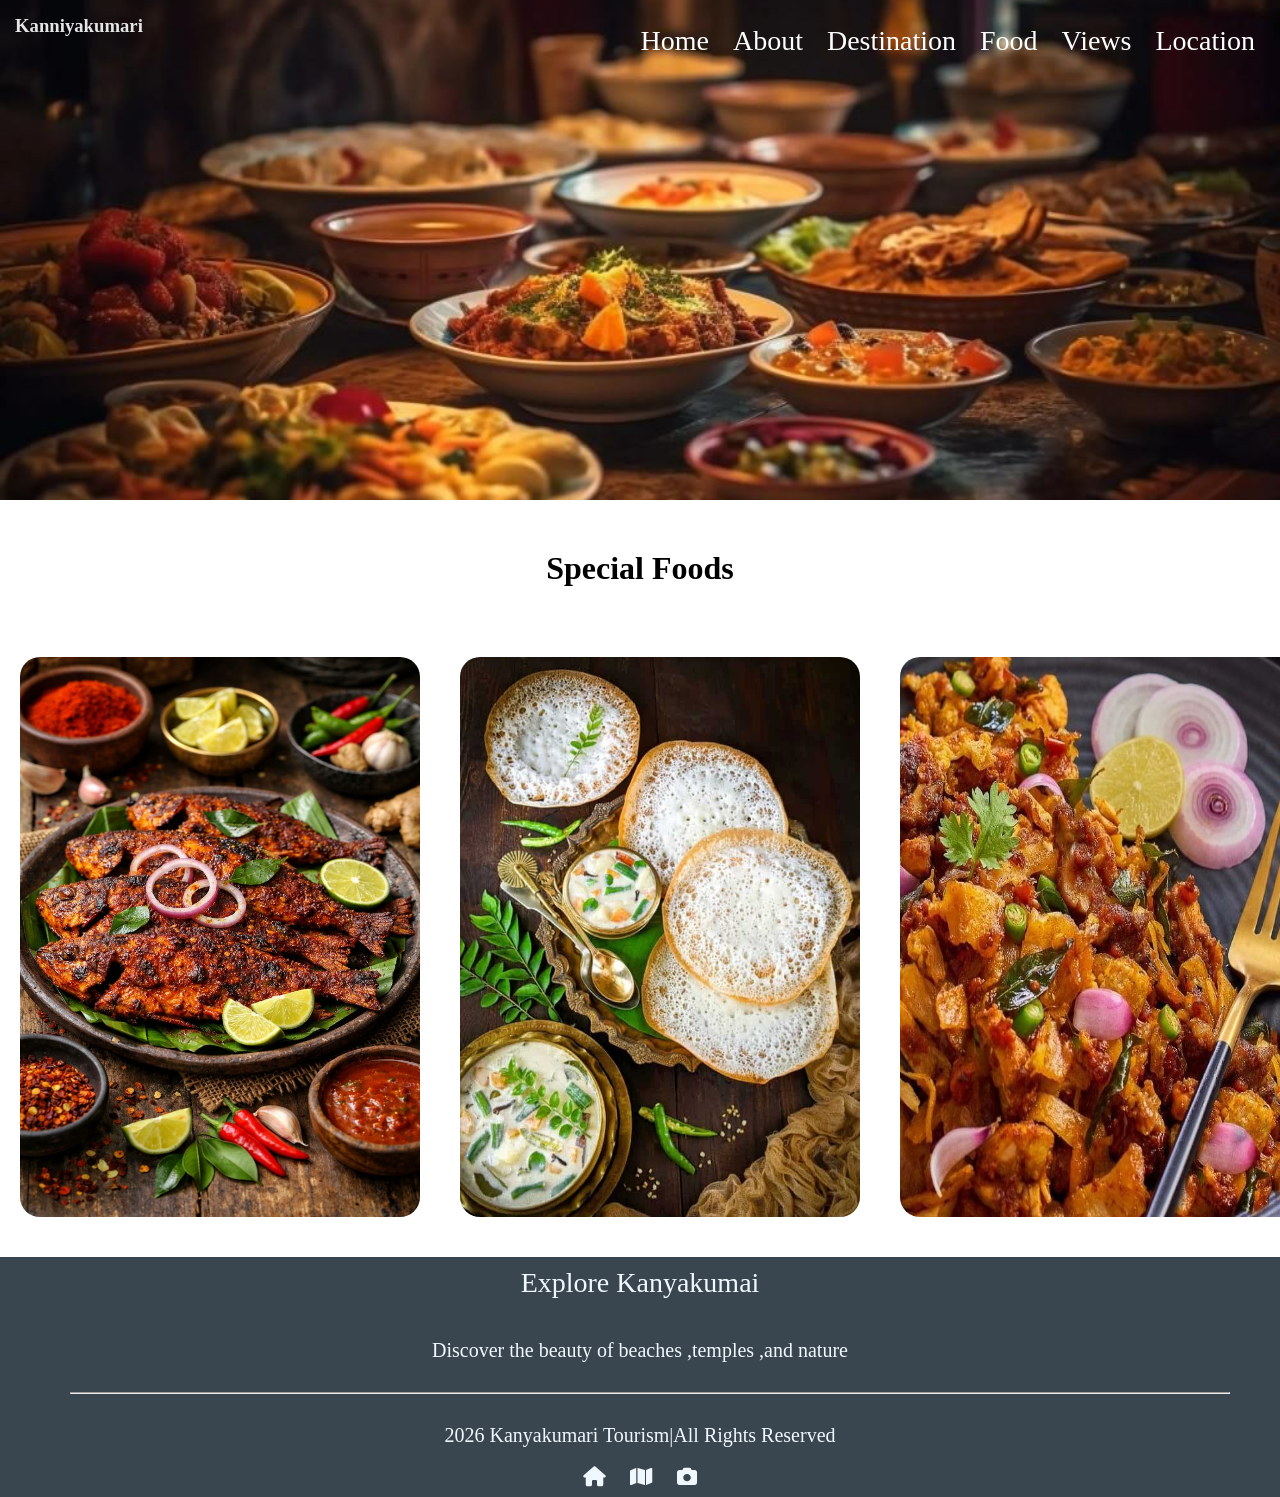
<file: frontend/food.html>
<!DOCTYPE html>
<html lang="en">
<head>
    <meta charset="UTF-8">
    <meta name="viewport" content="width=device-width, initial-scale=1.0">
    <link rel="stylesheet" href="./food.css">
     <link rel="stylesheet" href="https://cdnjs.cloudflare.com/ajax/libs/font-awesome/6.5.0/css/all.min.css">
     <link href="https://unpkg.com/aos@2.3.1/dist/aos.css" rel="stylesheet">
     <script src="https://unpkg.com/aos@2.3.1/dist/aos.js"></script>
    <title>Document</title>
</head>
<body>
    <section class="sec-hero">
     <nav class="navbar">

            <div>

                <h1>Kanniyakumari</h1>
            </div>

            <div>

                <input type="checkbox" id="check" />

                <label for="check" class="checking">
                    <i class="fas fa-bars"></i>

                </label>
                <ul>
                    <a href="./index.html"><li>Home</li></a>
                    <a href="./about.html"><li>About</li></a>
                   <a href="./destination.html"><li>Destination</li></a>
                    <a href="./food.html"><li>Food</li></a>
                    <a href="./gallery.html"><li>Views</li></a>
                    <a href="./location.html"><li>Location</li></a>
                </ul>


            </div>
        </nav>
        
        
        

    </section>
     <!-- <section>
        <h1 class="food-about">Special Foods</h1>
        <div class="food">
           
        <div class="foods" data-aos="zoom-in">
            <img src="../assets/fish.jpg">
        </div>
        <div class="foods" data-aos="zoom-in">
            <img src="../assets/aapam1.jpg">
        </div>
        <div class="foods" data-aos="zoom-in">
            <img src="../assets/kothuparota.jpg">
        </div>
        <div class="foods" data-aos="zoom-in">
            <img src="../assets/idiyapam.jpg">
        </div>
         <div class="foods" data-aos="zoom-in">
            <img src="../assets/full meals.jpg">
        </div>
        
        <div class="foods" data-aos="zoom-in">
            <img src="../assets/pongal.jpg">
        </div>
        <div class="foods" data-aos="zoom-in">
            <img src="../assets/chicken.jpg">
        </div>

        
        

</div> -->

    <h1 class="food-about">Special Foods</h1>

    <div class="food">

        <div class="foods" data-aos="zoom-in">
            <img src="../assets/fish.jpg">
            <p>Fish Curry</p>
        </div>

        <div class="foods" data-aos="zoom-in">
            <img src="../assets/aapam1.jpg">
            <p>Appam</p>
        </div>

        <div class="foods" data-aos="zoom-in">
            <img src="../assets/kothuparota.jpg">
            <p>Kothu Parotta</p>
        </div>

        <div class="foods" data-aos="zoom-in">
            <img src="../assets/idiyapam.jpg">
            <p>Idiyappam</p>
        </div>

        <div class="foods" data-aos="zoom-in">
            <img src="../assets/full meals.jpg">
            <p>Full Meals</p>
        </div>

        <div class="foods" data-aos="zoom-in">
            <img src="../assets/pongal.jpg">
            <p>Pongal</p>
        </div>

        <div class="foods" data-aos="zoom-in">
            <img src="../assets/chicken.jpg">
            <p>Chicken Curry</p>
        </div>

    </div>
</section>

    
     <section class="lastsection">
        <div>
            <p class="footer-main1">Explore Kanyakumai</p>
            <p class="footer-main2">Discover  the  beauty  of  beaches ,temples ,and  nature</p>
            
           
        <hr>
        <div>
            <P class="footer-main3">2026 Kanyakumari Tourism|All Rights Reserved</P>
        </div>
        </div>
        <div class="icons">
        <i class="fa-solid fa-house icon"></i>
        <i class="fa-solid fa-map icon"></i> 
        <i class="fa-solid fa-camera icon"></i>
</div>
    </section>
    <script>
     AOS.init();
   </script>
   <script src="./script.js"></script>
</body>
</html>
</file>
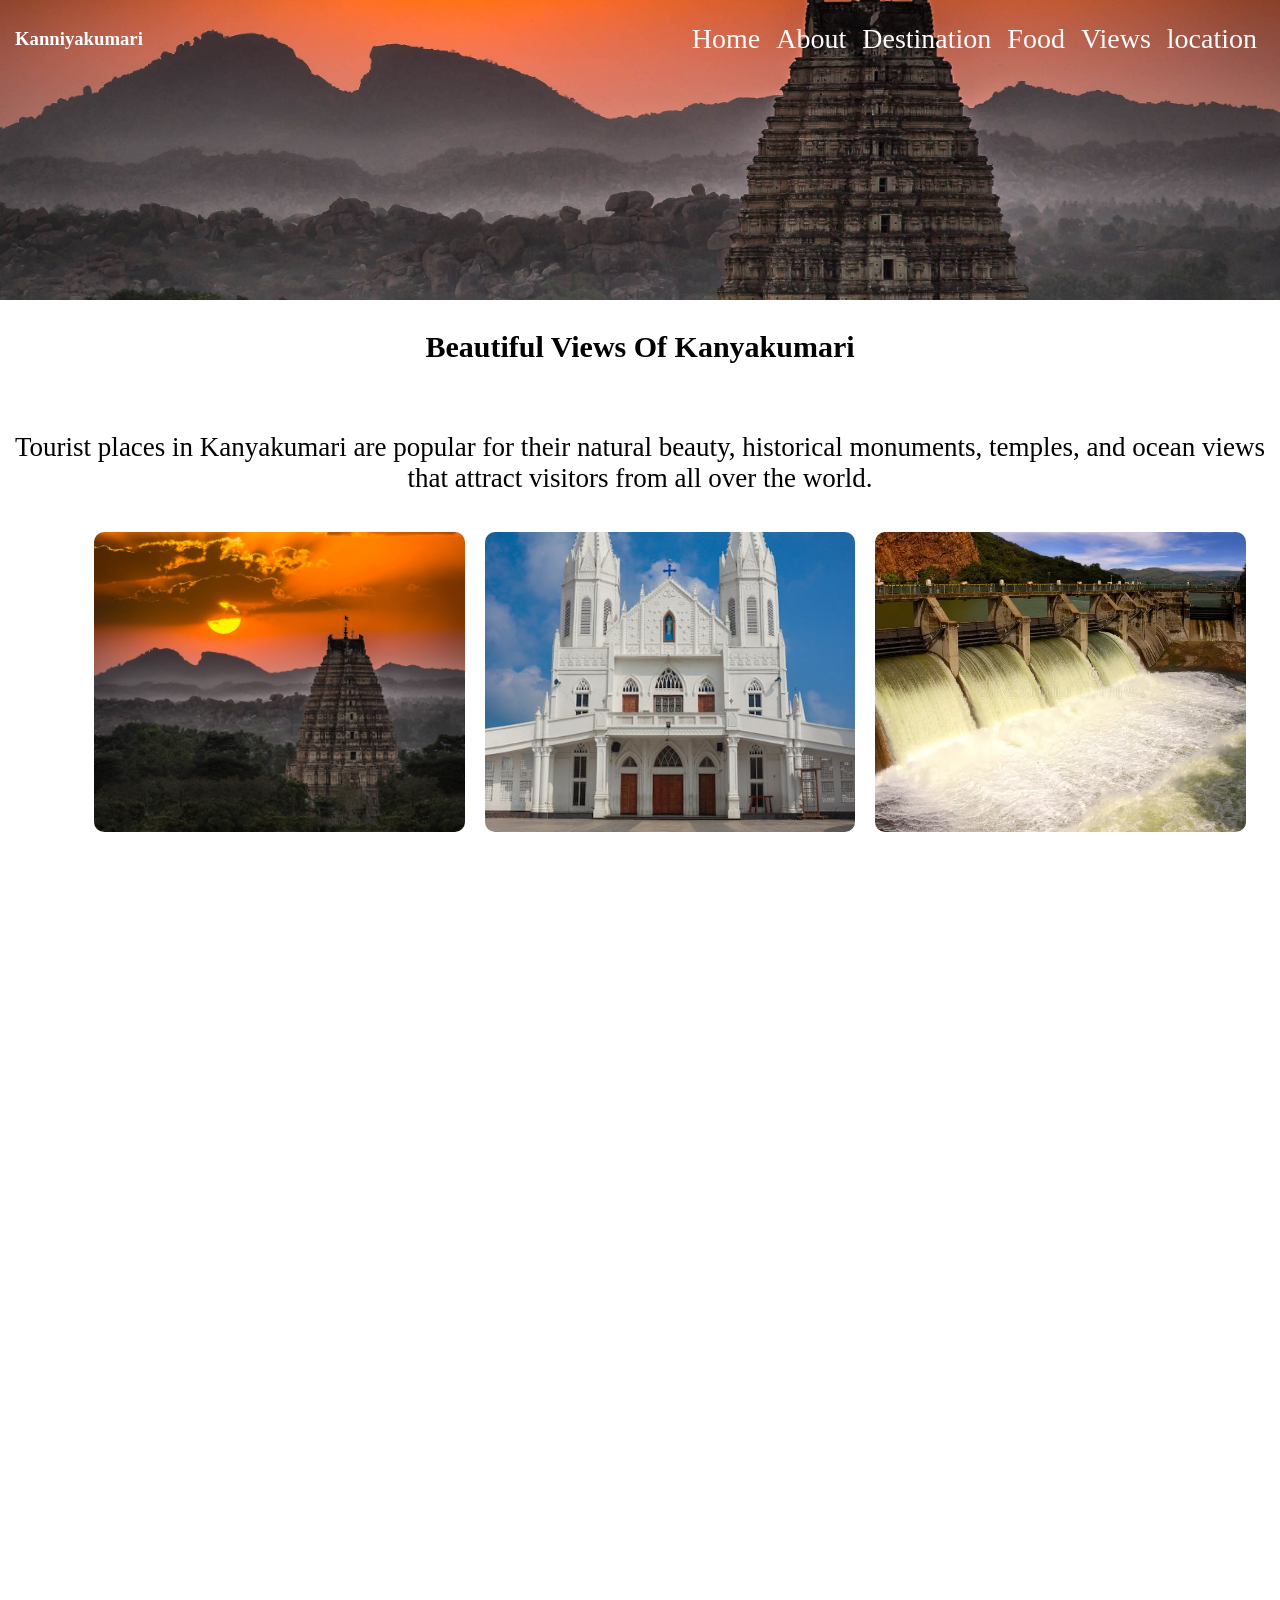
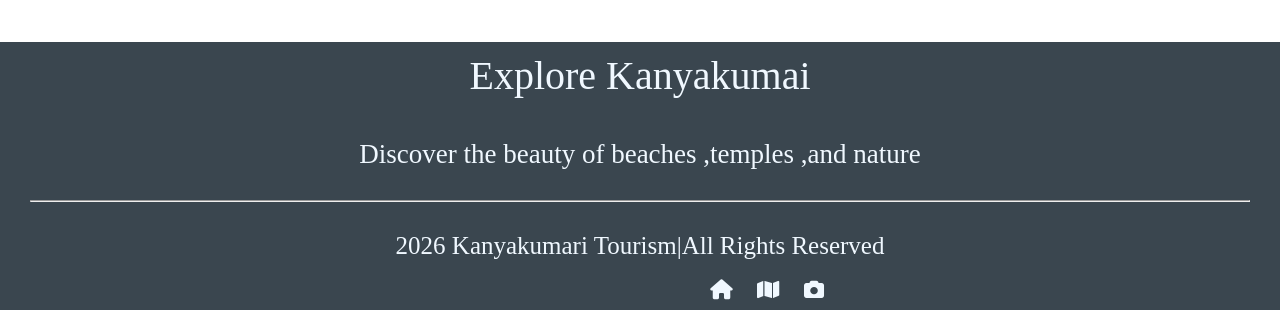
<file: frontend/gallery.html>
<!DOCTYPE html>
<html lang="en">

<head>
    <meta charset="UTF-8">
    <meta name="viewport" content="width=device-width, initial-scale=1.0">
    <link rel="stylesheet" href="./gallery.css">
    <link rel="stylesheet" href="https://cdnjs.cloudflare.com/ajax/libs/font-awesome/6.5.0/css/all.min.css">
    
    <link href="https://unpkg.com/aos@2.3.1/dist/aos.css" rel="stylesheet">
    <script src="https://unpkg.com/aos@2.3.1/dist/aos.js"></script>
    <title>Document</title>
</head>

<body>
    <section class="sec-hero">
     <nav class="navbar">

            <div>

                <h1>Kanniyakumari</h1>
            </div>

            <div>

                <input type="checkbox" id="check" />

                <label for="check" class="checking">
                    <i class="fas fa-bars dashboard"></i>

                </label>

                <ul>
                    <a href="./index.html">
                        <li>Home</li>
                    </a>
                    <a href="./about.html">
                        <li>About</li>
                    </a>
                    <a href="./destination.html">
                        <li>Destination</li>
                    </a>
                    <a href="./food.html">
                        <li>Food</li>
                    </a>
                    <a href="./gallery.html">
                        <li>Views</li>
                    </a>
                    <a href="./location.html">
                        <li>location</li>
                    </a>
                </ul>


            </div>
        </nav>
        

    </section>


    <section>


        <p class="views-about">Beautiful Views Of Kanyakumari</p>
        <p class="gallery-about">Tourist places in Kanyakumari are popular for their natural beauty, historical
            monuments, temples, and ocean views that attract visitors from all over the world.</p>


        <div class="gallery">

            <div class="pic" data-aos="fade-up" data-aos-duration="3000">
                <img class="gallery-image" src="../assets/temple1.jpg">
                <div class="overlay">
                    <p>Thanumalayam Temple</p>
                </div>
            </div>
            <div class="pic" data-aos="fade-up" data-aos-duration="3000">
                <img class="gallery-image" src="../assets/church.jpeg">
                <div class="overlay">
                    <p>St. Xavier's Cathedral</p>
                </div>
            </div>
            <div class="pic" data-aos="fade-up" data-aos-duration="3000">
                <img class="gallery-image" src="../assets/dam.webp">
                <div class="overlay">
                    <p>Perunchani Dam</p>
                </div>
            </div>
            <div class="pic" data-aos="fade-up" data-aos-duration="3000">
                <img class="gallery-image" src="../assets/falls.jpg">
                <div class="overlay">
                    <p>Vattaparai Falls</p>
                </div>
            </div>
            <div class="pic" data-aos="fade-up" data-aos-duration="3000">
                <img class="gallery-image" src="../assets/temple2.jpg">
                <div class="overlay">
                    <p>Beautiful Temple View</p>
                </div>
            </div>
            <div class="pic" data-aos="fade-up" data-aos-duration="3000">
                <img class="gallery-image" src="../assets/windmill.jpg">
                <div class="overlay">
                    <p>Beautiful Temple View</p>
                </div>
            </div>
            <div class="pic" data-aos="fade-up" data-aos-duration="3000">
                <img class="gallery-image" src="../assets/padmanathapuram.jpg">
                <div class="overlay">
                    <p>Beautiful Temple View</p>
                </div>
            </div>
            <div class="pic" data-aos="fade-up" data-aos-duration="3000">
                <img class="gallery-image" src="../assets/park.jpg">
                <div class="overlay">
                    <p>Beautiful Temple View</p>
                </div>
                
            </div>
            <div class="pic" data-aos="fade-up" data-aos-duration="3000">
                <img class="gallery-image" src="../assets/statue.jpg">
                <div class="overlay">
                    <p>Beautiful Temple View</p>
                </div>
            </div>
        </div>


    </section>
    <section class="lastsection">
        <div>
            <p class="footer-main1">Explore Kanyakumai</p>
            <p class="footer-main2">Discover the beauty of beaches ,temples ,and nature</p>
           
            <hr>
            <div>
                <P class="footer-main3">2026 Kanyakumari Tourism|All Rights Reserved</P>
            </div>
        </div>
        <div class="icons">
            <i class="fa-solid fa-house icon"></i>
            <i class="fa-solid fa-map icon"></i>
            <i class="fa-solid fa-camera icon"></i>
        </div>
    </section>
    <script>
        AOS.init();
    </script>
    <script src="./galery.js"></script>


</body>

</html>
</file>
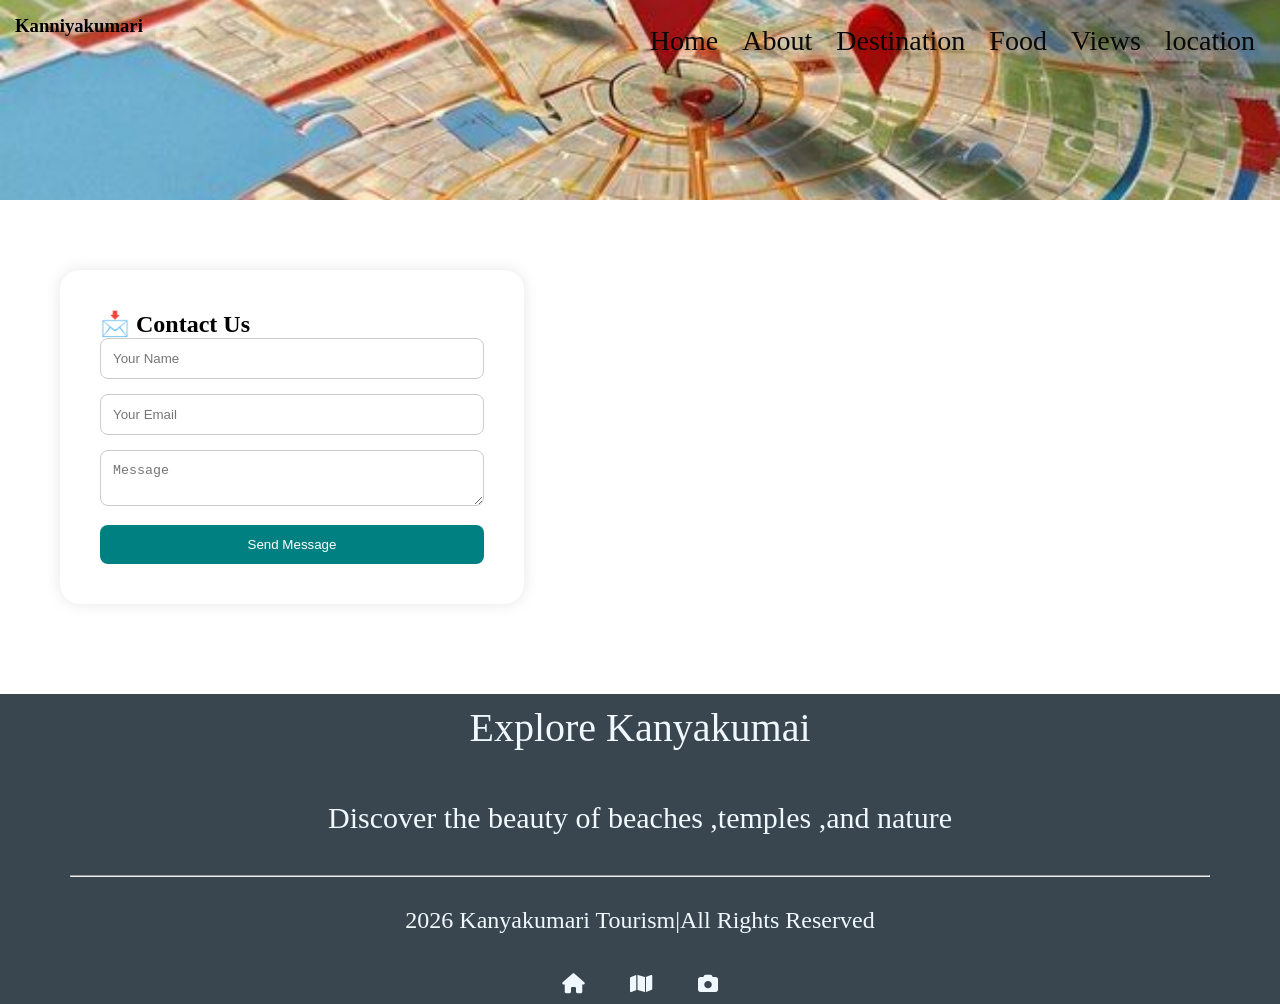
<file: frontend/location.html>
<!DOCTYPE html>
<html lang="en">
<head>
    <meta charset="UTF-8">
    <meta name="viewport" content="width=device-width, initial-scale=1.0">
     <!-- <link rel="stylesheet" href="https://cdnjs.cloudflare.com/ajax/libs/font-awesome/6.5.0/css/all.min.css"> -->
      <link rel="stylesheet" href="https://cdnjs.cloudflare.com/ajax/libs/font-awesome/6.5.0/css/all.min.css">
    
    <title>Document</title>
    <link rel="stylesheet" href="./location.css">
</head>
<body>
    <!-- <section class="location">
    <h2>📍 Kanyakumari Location</h2>

    <iframe class="map"
        src="https://www.google.com/maps?q=Kanyakumari,Tamil%20Nadu&output=embed"
        loading="lazy">
    </iframe>
</section> -->
<section class="sec-hero">
        <nav class="navbar">

            <div>

                <h1>Kanniyakumari</h1>
            </div>

            <div>

                <input type="checkbox" id="check" />
            

                <label for="check" class="checking">
                    <i class="fas fa-bars"></i>

                </label>
                <ul>
                    <a href="./index.html"><li>Home</li></a>
                    <a href="./about.html"><li>About</li></a>
                    <a href="./destination.html"><li>Destination</li></a>
                    <a href="./food.html"><li>Food</li></a>
                    <a href="./gallery.html"><li>Views</li></a>
                    <a href="./location.html"><li>location</li></a>
                </ul>


            </div>
        </nav>
        

    </section>
<section class="contact-map">

    <!-- Contact Form -->
    <div class="form-box">
        <h2>📩 Contact Us</h2>
        

        <form>
            <input type="text" placeholder="Your Name" required>
            <input type="email" placeholder="Your Email" required>
            <textarea placeholder="Message" required></textarea>

            <button type="submit">Send Message</button>
        </form>
    </div>

    <!-- Map -->
    <div class="map-box">
        <iframe class="map-frame"
        src="https://www.google.com/maps?q=Kanyakumari&output=embed">
        </iframe>
    </div>

</section>
<section class="lastsection">
        <div>
            <p class="footer-main1">Explore Kanyakumai</p>
            <p class="footer-main2">Discover  the  beauty  of  beaches ,temples ,and  nature</p>
        
            
        <hr>
        </div>
        <div>
            <P class="footer-main3">2026 Kanyakumari Tourism|All Rights Reserved</P>
        </div>
        </div>
        <div class="icons">
        <i class="fa-solid fa-house icon"></i>
        <i class="fa-solid fa-map icon"></i> 
        <i class="fa-solid fa-camera icon"></i>
</div>
    <script src="./location.js"></script>
</body>
</html>
</file>
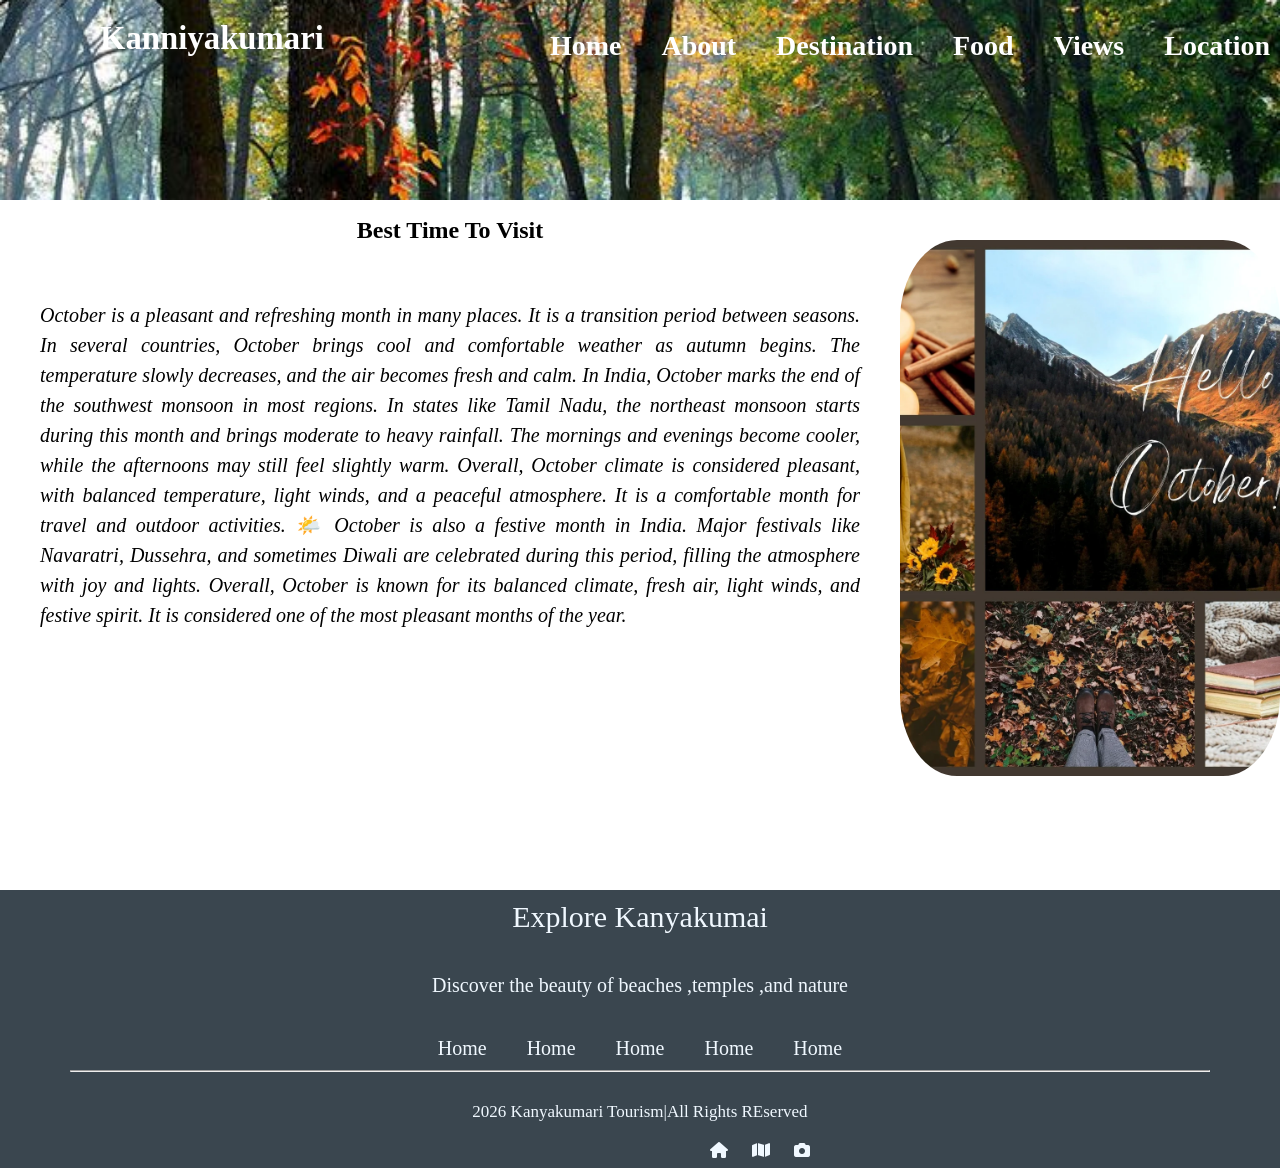
<file: frontend/visit.html>
<!DOCTYPE html>
<html lang="en">
<head>
    <meta charset="UTF-8">
    <meta name="viewport" content="width=device-width, initial-scale=1.0">
    <title>Document</title>
    <link rel="stylesheet" href="./visit.css">
     <link rel="stylesheet" href="https://cdnjs.cloudflare.com/ajax/libs/font-awesome/6.5.0/css/all.min.css">
</head>
<body>
    <section class="sec-hero">
        <nav class="nav">
            <div>
                <ul>
                    <h1>Kanniyakumari</h1>
                </ul>
            </div>
            <div>
                <ul>
                    <a href="./index.html"><li>Home</li></a>
                    <a href="./about.html"><li>About</li></a>
                    <a href="./destination.html"><li>Destination</li></a>
                    <a href="./food.html"><li>Food</li></a>
                    <a href="./gallery.html"><li>Views</li></a>
                    <a href="./location.html"><li>Location</li></a>
                </ul>


            </div>
        </nav>
        

    </section>
    <section>
        <div class="about-visit">
            <div>
                <h1 class="para-visit">Best Time To Visit</h1>
                <p class="about-para">October is a pleasant and refreshing month in many places. It is a transition
                    period between seasons. In
                    several countries, October brings cool and comfortable weather as autumn begins. The temperature
                    slowly
                    decreases, and the air becomes fresh and calm.

                    In India, October marks the end of the southwest monsoon in most regions. In states like Tamil Nadu,
                    the
                    northeast monsoon starts during this month and brings moderate to heavy rainfall. The mornings and
                    evenings
                    become cooler, while the afternoons may still feel slightly warm.

                    Overall, October climate is considered pleasant, with balanced temperature, light winds, and a
                    peaceful
                    atmosphere. It is a comfortable month for travel and outdoor activities. 🌤️
                    October is also a festive month in India. Major festivals like Navaratri, Dussehra, and sometimes
                    Diwali are celebrated during this period, filling the atmosphere with joy and lights.

                    Overall, October is known for its balanced climate, fresh air, light winds, and festive spirit. It
                    is considered one of the most pleasant months of the year.</p>
            </div>
            <div class="img-visiter">
                <img class="img-visit" src="../assets/october.webp">
            </div>
        </div>

    </section>
    <section class="lastsection">
        <div>
            <p class="footer-main1">Explore Kanyakumai</p>
            <p class="footer-main2">Discover  the  beauty  of  beaches ,temples ,and  nature</p>
            <div class="footer">
            <div class="footer-main">
                <P>Home</P>
            </div>
            <div class="footer-main">
                <P >Home</P>
            </div>
            <div class="footer-main">
                <P >Home</P>
            </div>
            <div class="footer-main">
                <P >Home</P>
            </div>
            <div class="footer-main ">
                <P >Home</P>
            </div>
     
        </div>
        <hr>
        <div>
            <P class="footer-main3">2026 Kanyakumari Tourism|All Rights REserved</P>
        </div>
        </div>
        <div class="icons">
        <i class="fa-solid fa-house icon"></i>
        <i class="fa-solid fa-map icon"></i> 
        <i class="fa-solid fa-camera icon"></i>
</div>
    </section>
</body>
</html>
</file>
<file: frontend/food.css>
* {
    margin: 0;
    padding: 0;
    box-sizing: border-box;
}
html,body{
  overflow-x: hidden;
}
/* hero nav section */

.navbar {
    display: flex;
    justify-content: space-between;
    list-style: none;
    padding: 15px;
    color:rgb(229, 229, 229);

}

.navbar ul {
    list-style-type: none;
   
}





.checking {

display: none;

}

#check {

display: none;
}



.navbar li {



display: inline-block;



padding: 10px;



font-size: 28px;
}



.navbar li:hover {
  color: #0e0e0e;
}


 .nav,a,li{
  color: rgb(255, 255, 255);
} 

/* .navbar h1{
  color: aliceblue;
} */





.sec-hero
{
    background-image:url("../assets/background1.jpg");
    background-size: cover;      
    background-position: center;
    background-repeat: no-repeat;
    margin: 0;                
   height:500px;
   width: 100%; 
  

}


.content
{

  height: 100vh;
  
  justify-content: center; 
  align-items: center;      
  text-align: center;
  color: aliceblue;
  margin-top: 10px;
  
}
.content p{
  margin-top: 20px;
  font-size: 39px;
}
.content h1{
  font-size: 60px;
  margin-top: 40px;
}
.content button{
  border-radius:15px;
  padding: 8px;
  margin-top: 15px;

  border-color:black;
  border-style: none;
  align-items: end;
 
  background-color:rgba(255, 255, 255, 0.336);
  font-size: 20px;

  


  
}


.food img
{
  width: 100%;
  height: 100%;
}
.food{
  display: flex;
  flex-direction: row;
  width: 100%;
  flex-wrap: nowrap;
  overflow-x: scroll;
  scrollbar-width: none;

}
.foods
{
  width:400px;
  height:560px;
  flex-shrink: 0;
  overflow: hidden;
  margin:20px;
  border-radius: 20px;
  position: relative;
    overflow: hidden;
}
.food-about{
  text-align: center;
  margin: 50px;
}

.foods p{
    position: absolute;
    bottom: -40px;
    left: 0;
    width: 100%;
    text-align: center;
    background: rgba(0,0,0,0.7);
    color: white;
    padding: 8px;
    transition: 0.4s;
    font-size: 20px;
}

.foods:hover p{
    bottom: 0;
}





.footer-main1
{
  text-align: center;
  font-size: 28px;
  margin: 20px;
  padding: 10px;
  
}
.footer-main2
{
  text-align: center;
  font-size: 20px;
  margin: 20px;
  padding: 10px;
  
  /* padding: 10px; */
}
.footer-main3
{
  text-align: center;
  font-size: 20px;
  padding: 10px;
  gap:10px;
  margin-top: 20px;
}

.footer-body
{
  text-align: center;
}
.footer {
    display: flex;
    justify-content: center;   /* horizontal center */
    align-items: center;       /* vertical center */
    gap: 40px;                 /* space between items */
    /* background-color: #0a2a43; */
    padding: 10px 0;
    font-size: 20px;
    /* background-color: darkblue; */
}

 

.footer-main p:hover {
    color: #00bcd4;
}
.lastsection
{
  background-color:#3a464f;
  /* background-color: rgb(227, 212, 212); */
  color:aliceblue
}
.line
{
  
  border-bottom: 2px solid rgb(107, 97, 97);
  /* width:500px; */

}
.icons
{
  /* margin-left: 700px; */
  text-align: center;
}
.icon
{
  margin:10px;
  font-size: 20px;
}
hr{
  /* width: 550px; */
  margin-right:50px;
  margin-left: 70px;
  background-color: rgb(111, 114, 118);
}

@media screen and  (min-width: 0px) and (max-width: 768px){

  /* Navbar column layout */
  .sec-hero
  {
    height:270px;
  }
  .navbar {

    padding: 8px;
    text-align: center;

    align-items: center;

    font-size: 25px;
    justify-content: space-between;

  }

  .navbar h1 {

    font-size: 24px;

  }

  .navbar ul {
    display: none;
  }



  .checking {
    display: block;

  }



  #check:checked~ul {
    display: flex;
    flex-direction: column;
    position: fixed;
    top: 70px;
    left: 0px;
    width: 100%;
    background-color: rgb(21, 26, 21);
    align-items: center;
  }



  .navbar a {

    text-decoration: none;
  }

  .navbar li {
    padding: 6px 8px;
    font-size: 13px;
    display: block;
  }
  


  /* Hero height adjust */
  
  /* Food images size reduce for mobile */
  .foods{
    width: 250px;
    height: 380px;
    margin: 10px;
  }

  /* Footer column layout */
  .footer{
    flex-direction: column;
    gap: 15px;
  }

  /* Icons center fix */
  .icons{
    margin-left: 0;
    text-align: center;
  }

  hr{
    margin-left: 20px;
    margin-right: 20px;
  }

}




@media screen and (min-width: 768px) and (max-width: 1028px) {

 .navbar {



padding: 8px;



text-align: center;


align-items: center;



font-size: 25px;


justify-content: space-between; 



}

.navbar h1{



font-size: 40px;

}

.navbar ul {

 display: none;


}



.checking {


display: block;



}



#check:checked ~ ul {
display: flex;
flex-direction: column;
position: fixed;
top: 70px;
left:4px;
width: 100%;
background-color: rgb(22, 27, 22);
align-items: center;
}



.navbar a {

text-decoration: none;
}

.navbar li{
  padding: 6px 8px;
  font-size: 13px;
  display: block;
}



    .content h1 {
        font-size: 40px;
        width: 780px;
    }

    .content p {
        font-size: 30px;
        width:750px;

    }

    .content button {
        padding: 10px 20px;
        font-size: 15px;
    }

    .sec-hero {
        height:500px;
    }
  }
</file>
<file: frontend/gallery.css>
* {
  margin: 0;
  padding: 0;
  box-sizing: border-box;
}
html,body{
  overflow-x: hidden;
}

/* hero nav section */

.sec-hero {
  height: 300px;
  background-image:
    url("../assets/temple1.jpg");
  background-size: cover;
  background-repeat: no-repeat;
  background-position: center;
  width: 100%;
}





.navbar {
  display: flex;
  justify-content: space-between;
  list-style: none;
  padding: 15px;
  color: black;

}

.navbar ul {
  list-style-type: none;

}
.navbar h1 {
 color: white;

}



.checking {
 display: none;
}

#check {

  display: none;
  /* color: white; */
}
.dashboard
{
  color: white;
}


.navbar li {



  display: inline-block;
  padding: 10px;

  font-size: 28px;
}



.navbar li:hover {
  color: #070707;
}


.navbar a {
  color: rgb(254, 252, 252);
  text-decoration: none;
}


.content {

  height: 100vh;

  justify-content: center;
  align-items: center;
  text-align: center;
  color: aliceblue;
  margin-top: 10px;

}

.content p {
  margin-top: 24px;
  font-size: 22px;
  /* width:300px; */
}

.content h1 {
  font-size: 30px;
  margin-top: 40px;
  /* width:305px; */
}

.content button {
  border-radius: 15px;
  padding: 8px;
  margin-top: 15px;

  border-color: black;
  border-style: none;
  align-items: end;

  background-color: rgba(255, 255, 255, 0.336);
  font-size: 20px;





}

.checking{
display:block;
cursor:pointer;
margin-left:auto;
font-size:30px;
}

#check{
display:none;
}

.navbar{
display:flex;
align-items:center;
justify-content:space-between;
flex-wrap:wrap;
}

.navbar ul{
display:none;
}

#check:checked ~ ul{
display:flex;
flex-direction:column;
position:absolute;
top:60px;
left:0;
width:100%;
background:rgb(22,27,22);
align-items:center;
padding:15px 0;
}

.navbar li{
display:block;
padding:8px;
font-size:14px;
}













.gallery-image {
  width: 100%;
  height: 100%;
  /* margin: 60px; */
}

.gallery-about {
  text-align: center;
  font-size: 27px;

  margin-top: 30px;
  padding: 8px;
}

.gallery {
  display: grid;
  grid-template-columns: repeat(3, 1fr);
  align-items: center;
  justify-content: space-around;

  gap: 20px;
}

.pic {
  width: 405px;
  height: 450px;
  margin: 30px;
}

.views-about {
  text-align: center;
  padding: 30px;
  font-size: 30px;
  font-weight: bold;
}

.footer-main1 {
  text-align: center;
  font-size: 40px;
  margin: 20px;
  padding: 10px;

}

.footer-main2 {
  text-align: center;
  font-size: 27px;
  margin: 20px;
  padding: 10px;

  padding: 10px;
}

.footer-main3 {
  text-align: center;
  font-size: 25px;
  padding: 10px;
  gap: 10px;
  margin-top: 20px;
}

.footer-body {
  text-align: center;
}

.footer {
  display: flex;
  justify-content: center;
  /* horizontal center */
  align-items: center;
  /* vertical center */
  gap: 40px;
  /* space between items */
  /* background-color: #0a2a43; */
  padding: 10px 0;
  font-size: 20px;
  /* background-color: darkblue; */
}



.footer-main p:hover {
  color: #00bcd4;
}

.lastsection {
  background-color: #3a464f;
  /* background-color: rgb(227, 212, 212); */
  color: aliceblue
}

.line {

  border-bottom: 2px solid rgb(107, 97, 97);
  /* width:500px; */

}

.icons {
  margin-left: 700px;
}

.icon {
  margin: 10px;
}

hr {
  /* width: 550px; */
  margin-right: 30px;
  margin-left: 30px;
  background-color: rgb(111, 114, 118);
}





.gallery {
  display: grid;
  grid-template-columns: repeat(3, 1fr);
  /* 3 per row */
  gap: 20px;
  width: 90%;
  margin: auto;
}

.pic {
  width: 100%;
  height: 300px;
  /* same height */
  position: relative;
  overflow: hidden;
}

.gallery-image {
  width: 100%;
  height: 100%;
  object-fit: cover;
  /* important */
  border-radius: 10px;
}

.overlay {
  position: absolute;
  top: -100%;
  left: 0;
  width: 100%;
  height: 100%;
  background: rgba(0, 0, 0, 0.6);
  color: white;
  display: flex;
  justify-content: center;
  align-items: center;
  transition: 0.5s ease;
  border-radius: 10px;
}

/* Active class */
.pic.active .overlay {
  top: 0;
}

.icon {
  font-size: 20px;
}





@media (max-width: 768px){

  html,
  body {
    overflow-x: hidden;
  }

  .sec-hero {
    height: 200px;
  }

  .navbar {

    padding: 8px;
    text-align: center;

    align-items: center;

    font-size: 25px;
    justify-content: space-between;

  }

  .navbar h1 {

    font-size: 20px;

  }

  .navbar ul {
    display: none;
  }



  .checking {
    display: block;

  }



  #check:checked~ul {
    display: flex;
    flex-direction: column;
    position: fixed;
    top: 70px;
    left: 0px;
    width: 100%;
    background-color: rgb(21, 26, 21);
    align-items: center;
  }



  .navbar a {

    text-decoration: none;
  }

  .navbar li {
    padding: 6px 8px;
    font-size: 13px;
    display: block;
  }


  .views-about,
  .gallery-about {
    width: 100%;
    padding: 10px;
    font-size: 18px;
  }

  .gallery {
    display: grid;
    grid-template-columns: 1fr;
    gap: 20px;
    padding: 15px;
  }

  .pic {
    width: 100%;
    height: auto;
  }

  .gallery-image {
    width: 100%;
    height: 390px;
    object-fit: cover;
  }


.pic {
  width: 100%;
  margin: 0;
}

.gallery-image {
  height: auto;
}

.lastsection {
  width: 100%;
  padding: 20px;
  text-align: center;
}

.footer {
  flex-direction: column;
  gap: 15px;
}

 

  .lastsection {
    display: flex;
    flex-direction: column;   /* top → bottom */
    align-items: center;      /* horizontal center */
    text-align: center;
    padding: 30px 15px;
  }

  .lastsection > div {
    width: 100%;
  }

  @media (max-width: 768px) {

  .lastsection {
    display: flex;
    flex-direction: column;   /* top → bottom */
    align-items: center;      /* horizontal center */
    text-align: center;
    padding: 30px 15px;
  }

  .lastsection > div {
    width: 100%;
  }

  .footer-main1
  {
    width: 100%;       
    margin: 10px 0;
    font-size: 30px;
  }
  .footer-main2
  {
    width: 100%;        /* remove fixed widths */
    margin: 10px 0;
    font-size: 22px;
  }
  .footer-main3 {
    width: 100%;        /* remove fixed widths */
    margin: 10px 0;
    font-size: 18px;
  }

  .icons {
    display: flex;
    justify-content: center;
    gap: 20px;
    margin-top: 15px;
  }

  .lastsection hr {
    /* width: 90%; */
    margin: 20px 40px;
  }



  .icons {
    display: flex;
    justify-content: center;
    gap: 20px;
    margin-top: 15px;
  }

  .lastsection hr {
    /* width: 70%; */
    margin: 20px auto;
  }





.icons {
  font-size: 20px;
  display: flex;
  justify-content: center;
  margin: 20px 0 0 0;
}

hr {
  margin: 20px;
}

.gallery {
  display: grid;
  grid-template-columns: 1fr;
  gap: 20px;
  padding: 15px;
}

.pic {
  width: 100%;
}

.gallery-image {
  width: 100%;
  height: 250px;
  object-fit: cover;
}
}

}


@media (min-width: 768px) and (max-width: 1024px) {

   .navbar {



padding: 8px;



text-align: center;


align-items: center;



font-size: 25px;


justify-content: space-between; 



}

.navbar h1{



font-size: 40px;

}

.navbar ul {

 display: none;


}



.checking {


display: block;



}



#check:checked ~ ul {
display: flex;
flex-direction: column;
position: fixed;
top: 70px;
left:4px;
width: 100%;
background-color: rgb(22, 27, 22);
align-items: center;
}



.navbar a {

text-decoration: none;
}

.navbar li{
  padding: 6px 8px;
  font-size: 13px;
  display: block;
}


  .content h1 {
    font-size: 40px;
  }

  .content p {
    font-size: 30px;
    width: 750px;

  }

  .content button {
    padding: 10px 20px;
    font-size: 15px;
  }

  .sec-hero {
    height: 300px;
  }



  .lastsection {
    display: flex;
    flex-direction: column;
    /* top to bottom */
    align-items: center;
    /* horizontal center */
    text-align: center;
    padding: 40px 20px;
  }

  .lastsection div {
    width: 100%;
  }

  .footer-main1 {
    width: 100%;
    /* remove fixed width */
    margin: 10px 0;
    font-size: 40px;
  }

  .footer-main2 {
    width: 100%;
    /* remove fixed width */
    margin: 10px 0;
    font-size: 24px;
  }

  .footer-main3 {
    width: 100%;
    /* remove fixed width */
    margin: 10px 0;
    font-size: 18px;
  }

  .icons {
    display: flex;
    justify-content: center;
    gap: 25px;
    margin-top: 20px;
  }

  hr {
    width: 60%;
    margin: 20px auto;
  }

}
/* Laptop view (1025px and above) */
/* Laptop view (1025px and above) */
@media (min-width: 1025px){
  .dashboard{
    display: none !important;
  }

  .navbar ul{
    display: flex !important;
  }
  .navbar ul li{
    font-size: 28px;
    gap:20px;
    display: flex !important;
  }

  .checking{
    display: none !important;
  }
}
</file>
<file: frontend/location.css>
* {
    margin: 0;
    padding: 0;
    box-sizing: border-box;
}

html,body{
  overflow-x:hidden;
}
/* hero nav section */

.sec-hero {
    height: 200px;
    background-image:
        url("../assets/location.jpg");
    background-size: cover;
    background-position: center;
}



.navbar {
    display: flex;
    justify-content: space-between;
    /* list-style: none; */
    padding: 15px;
    color:black;

}

.navbar ul {
list-style-type: none;
   
}
.navbar ul li{
  color: rgb(9, 9, 9);
 
}


.checking {

display: none;

}

#check {

display: none;
}



.navbar li {

display: inline-block;



padding: 10px;



font-size:28px;
}



.navbar li:hover {
  color: #060606;
}



.navbar a{
  color:white;
}





    .contact-map{
    display:flex;
    justify-content:space-between;
    align-items:center;
    padding:60px;
    gap:40px;

}


.form-box{
    width:40%;
    background:white;
    padding:40px;
    border-radius:20px;
    box-shadow:0 0 15px rgba(0,0,0,0.1);
}

.form-box input,
.form-box textarea{
    width:100%;
    margin-bottom:15px;
    padding:12px;
    border-radius:8px;
    border:1px solid #ccc;
}

.form-box button{
    width:100%;
    padding:12px;
    background:teal;
    color:white;
    border:none;
    border-radius:8px;
    cursor:pointer;
}

.map-box{
    width:50%;
}

.map-frame{
    width:100%;
    height:350px;
    border:none;
    border-radius:20px;
} 
.footer-main1
{
  text-align: center;
  font-size: 40px;
  margin: 20px;
  padding: 10px;
  
}
.footer-main2
{
  text-align: center;
  font-size: 30px;
  margin: 30px;
  padding: 10px;
  
  /* padding: 10px; */
}
.footer-main3
{
  text-align: center;
  font-size: 24px;
  padding: 10px;
  gap:10px;
  margin-top: 20px;
}

.footer-body
{
  text-align: center;
}
.footer {
    display: flex;
    justify-content: center;  
    align-items: center;       
    gap: 40px;                
  
    padding: 10px 0;
    font-size: 20px;
  
}

 

.footer-main p:hover {
    color: #00bcd4;
}
.lastsection
{
   background-color:#3a464f;
  /* background-color: rgb(227, 212, 212); */
  color:aliceblue
}
.line
{
  
  border-bottom: 2px solid rgb(107, 97, 97);
  /* width:500px; */

}

.icon
{
  margin:10px;
  align-items: center;
}
 .icons {
    display: flex;
    justify-content: center;  
    gap: 25px;
    margin-top: 20px;
    width: 100%;
    font-size: 20px;
  }

hr{

  margin-right:70px;
  margin-left: 70px;
  background-color: rgb(111, 114, 118);
}
/* Mobile: 0px to 768px */
@media screen and (max-width: 768px) {
  body {
    overflow-x: hidden;
  }
  
  * {
    box-sizing: border-box;
  }
  
  .navbar {

padding: 8px;
text-align: center;

align-items: center;

font-size: 25px;
justify-content: space-between; 

}

.navbar h1{

font-size: 20px;

}

.navbar ul{
  display: none;
  
}



.checking {
display: block;
}
    






#check:checked ~ ul {
display: flex;
flex-direction: column;
position: fixed;
top: 70px;
left: 0px;
width: 100%;
background-color: rgb(193, 212, 193);
align-items: center;
color: white;
}



.navbar a {

text-decoration: none;
}

.navbar li{
  padding: 6px 8px;
  font-size: 13px;
  display: block;
  color: #060606;
}






  .lastsection {
    display: flex;
    flex-direction: column;
    align-items: center;
    text-align: center;
    padding: 25px 15px;
  }

  .footer-main1,
  .footer-main2,
  .footer-main3 {
    width: 100%;
    margin: 8px 0;
  }

  .lastsection hr {
    /* width: 70%; */
    margin: 20px auto;
  }

  .icons {
    display: flex;
    justify-content: center;
    /* gap: 18px; */
    margin-top: 15px;
  }


  .contact-map {
    flex-direction: column !important;
    gap: 2rem;
    padding: 1rem;
  }
  
  .form-box,
  .map-box {
    width: 100%;
    max-width: 100%;
  }
  
  .form-box h2 {
    font-size: 1.5rem;
    text-align: center;
    margin-bottom: 1rem;
  }
  
  .form-box form {
    display: flex;
    flex-direction: column;
    gap: 1rem;
  }
  
  .form-box input,
  .form-box textarea {
    width: 100%;
    padding: 1rem;
    font-size: 1rem;
    box-sizing: border-box;
  }
  
  .form-box button {
    width: 100%;
    padding: 1rem;
    font-size: 1.1rem;
    background: #007bff;
    color: white;
    border: none;
    border-radius: 0.5rem;
  }

  /* Map iframe responsive */
  .map-frame {
    width: 100% !important;
    height: 300px !important;
    border: 0;
  }

  /* Footer - Stack columns, center text */
  .lastsection {
    flex-direction: column;
    padding: 2rem 1rem;
    text-align: center;
  }
  
  .footer-main1 {
  font-size: 29px;
  width: 269px;
}

.footer-main2 {
  font-size: 19px;
  width: 275px;
  
}

footer {
    display: flex;
    flex-direction: column;
    gap: 1rem;
    align-items: center;
    margin-bottom: 1rem;
  }
  
  .footer-main {
    font-size: 1rem;
  }
  
  .footer-main3 {
    font-size: 0.9rem;
  }
  
  /* Icons row */
  .icons {
    display: flex;
    justify-content: center;
    gap: 1rem;
    margin-top: 1rem;
  }
  
  
hr{
    margin-left: 20px;
    margin-right: 20px;
  }
  
  
}
@media (min-width: 768px) and (max-width: 1024px){

 .navbar {



padding: 8px;



text-align: center;


align-items: center;



font-size: 25px;


justify-content: space-between; 



}

.navbar h1{



font-size: 30px;

}

.navbar ul {

 display: none;


}
.navbar ul li
{
  color: white; ;
}



.checking {


display: block;



}



#check:checked ~ ul {
display: flex;
flex-direction: column;
position: fixed;
top: 70px;
left:4px;
width: 100%;
background-color: rgb(22, 27, 22);
align-items: center;
}



.navbar a {

text-decoration: none;
}

.navbar li{
  padding: 6px 8px;
  font-size: 13px;
  display: block;
}



    .content h1 {
        font-size: 40px;
    }

    .content p {
        font-size: 30px;
        width:750px;

    }

    .content button {
        padding: 10px 20px;
        font-size: 15px;
    }

    .sec-hero {
        height:200px;
    }

     .para1 {
        font-size: 30px;
        font-weight: bold;
        margin-top: 10px;
    }

    .para2 {
        font-size: 20px;
    
        padding: 0 10px;
    }
   

    .footer-main1 {
    width: 100%;
    /* remove fixed width */
    margin: 10px 0;
    font-size: 38px;
  }

  .footer-main2 {
    width: 100%;
    /* remove fixed width */
    margin: 10px 0;
    font-size: 24px;
  }

  .footer-main3 {
    width: 100%;
    /* remove fixed width */
    margin: 10px 0;
    font-size: 18px;
  }
  }
</file>
<file: frontend/visit.css>
.img-visit
{
  width:100%;
  height: 80%;
  object-fit: cover;
  display: block;
  
  border-radius:15%;
  margin-top: 40px;
  /* margin-left: 20px; */
}
.about-visit
{
  display: flex;
}
.about-para
{
  width: 900px;
  font-size: 20px;
  text-align: justify;
  line-height: 1.5;
  padding: 40px;
  font-style: italic;
} 
.img-visiter
{
  width: 800px;
  height: 670px;
  
}
.para-visit
{
text-align: center;
line-height: 2.5;
}
* {
    margin: 0;
    padding: 0;
    box-sizing: border-box;
}

/* hero nav section */
*
{
    padding: 0;
    margin: 0;
    box-sizing: border-box;
}

.sec-hero {
    height: 200px;
    background-image:
        url("../assets/leaf2.jpg");
    background-size: cover;
    background-position: center;
}



.nav {
    display: flex;
    justify-content: space-between;
    list-style: none;
    color: white;

}

nav ul {
    list-style: none;
    display: flex;
    /* flex-direction: row; */
    gap: 20px;
    font-size: 28px;
   padding-top: 20px;
}

ul li{

    padding-top: 15px;
    color: white;
    padding: 10px;
    font-weight: bold;

}

ul h1 {
    margin-left: 100px;
}
.nav a {
  text-decoration: none !important;
  color: black !important;

}


    .contact-map{
    display:flex;
    justify-content:space-between;
    align-items:center;
    padding:60px;
    gap:40px;

}
.footer-main1
{
  text-align: center;
  font-size: 30px;
  margin: 20px;
  padding: 10px;
  
}
.footer-main2
{
  text-align: center;
  font-size: 20px;
  margin: 20px;
  padding: 10px;
  
  /* padding: 10px; */
}
.footer-main3
{
  text-align: center;
  font-size: 17px;
  padding: 10px;
  gap:10px;
  margin-top: 20px;
}

.footer-body
{
  text-align: center;
}
.footer {
    display: flex;
    justify-content: center;   /* horizontal center */
    align-items: center;       /* vertical center */
    gap: 40px;                 /* space between items */
    /* background-color: #0a2a43; */
    padding: 10px 0;
    font-size: 20px;
    /* background-color: darkblue; */
}

 

.footer-main p:hover {
    color: #00bcd4;
}
.lastsection
{
  background-color:#3a464f;
  /* background-color: rgb(227, 212, 212); */
  color:aliceblue
}
.line
{
  
  border-bottom: 2px solid rgb(107, 97, 97);
  /* width:500px; */

}
.icons
{
  margin-left: 700px;
}
.icon
{
  margin:10px;
}
.navbar li:hover {
  color: #00bcd4;
}
hr{
  /* width: 550px; */
  margin-right:70px;
  margin-left: 70px;
  background-color: rgb(111, 114, 118);
}
@media (max-width: 768px){

  /* Prevent horizontal scroll */
  html, body{
    margin: 0;
    padding: 0;
    overflow-x: hidden;
  }

  /* Navbar mobile layout */
  .nav{
    flex-direction: column;
    align-items: center;
    text-align: center;
  }

  nav ul{
    flex-direction: column;
    gap: 10px;
  }

  ul h1{
    margin-left: 0;
  }

  /* About Visit Section */
  /* .about-visit{
    display: flex;
    flex-direction: column;
    padding: 20px;
    text-align: center;
  } */
   .about-visit{
  display: flex;
  justify-content: center;   /* center horizontally */
  align-items: center;       /* center vertically */
}

  .about-visit{
    flex-direction: column;
    align-items: center;
  }

  .img-visiter{
    margin: 20px auto;
  }



  .para-visit{
    font-size: 22px;
  }

  .about-para{
    font-size: 15px;
    line-height: 1.6;
    /* margin-right:40px; */
    width: 300px;
  }

  /* Image Responsive */
  .img-visiter{
  margin: 30px auto 0 auto;   /* top auto center */
  width: 310px;
  height: 400px;
}

  .img-visit{
    width: 100%;
    height: auto;
    border-radius: 10px;
  }

  /* Footer */
  .lastsection{
    width: 100%;
    padding: 20px;
    text-align: center;
  }

  .footer{
    flex-direction: column;
    gap: 15px;
  }

  .footer-main1{
    font-size: 22px;
  }

  .footer-main2{
    font-size: 15px;
  }

  .footer-main3{
    font-size: 13px;
  }

  hr{
    margin: 20px;
  }

  .icons{
    display: flex;
    justify-content: center;
    margin-top: 20px;
  }

}

@media (min-width: 768px) and (max-width: 1024px){

  .about-visit{
    display: flex;
    flex-direction: column;   /* Stack content */
    align-items: center;      /* Center horizontally */
    text-align: center;
  }

  .img-visiter{
    width: 650px;      /* Slightly bigger for tablet */
    height:auto;
    margin: 20px auto;
    margin-bottom: 80px; /* Perfect center */
  }

  .img-visit{
    width: 100%;
    height: auto;
    object-fit: cover;
  }
  .about-para
  {
    width: 790px;
  }

}
</file>
